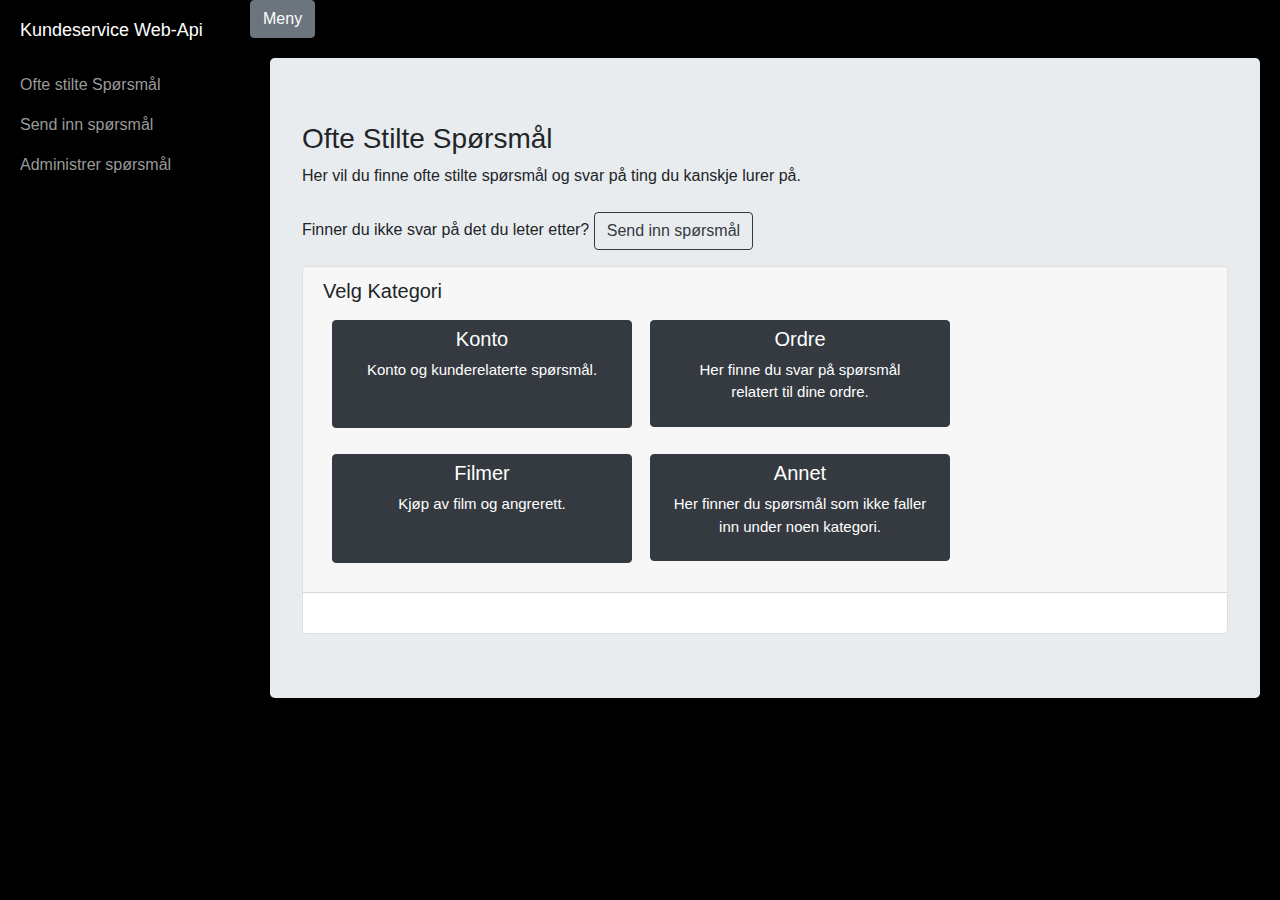
<file: CustomerService-Web-Api/index.html>
﻿<!DOCTYPE html>
<html>
<head>
    <meta charset="utf-8" />
    <title></title>

    <script src="Scripts/jquery-3.3.1.min.js"></script>
    <link href="Content/bootstrap.css" rel="stylesheet" />
    <script src="Scripts/jquery.unobtrusive-ajax.min.js"></script>
    <script src="Scripts/bootstrap.bundle.min.js"></script>
    <link href="Content/bootstrap.min.css" rel="stylesheet" />
    <link href="Content/Simple-sidebar.css" rel="stylesheet" />
    <link rel="stylesheet" href="https://cdnjs.cloudflare.com/ajax/libs/font-awesome/4.7.0/css/font-awesome.min.css">
</head>

<body style="background-color:black">

    <div id="wrapper" class="toggled">
        <!-- Sidebar -->
        <div class="float-md-right" id="sidebar-wrapper">

            <ul class="sidebar-nav">
                <li class="sidebar-brand">
                    <a href="index.html">
                        Kundeservice Web-Api
                    </a>
                </li>
                <li> 
                    <a href="index.html">Ofte stilte Spørsmål</a>
                </li>
                <li>

                    <a href="QuestionPage.html">Send inn spørsmål</a>
                </li>
                <li>

                    <a href="Administration.html">Administrer spørsmål</a>
                </li>
            </ul>
        </div>
        <!-- /#sidebar-wrapper -->
        
        <!-- Side innhold -->
        <!--Meny knappen-->
        <a href="#menu-toggle" class="btn btn-secondary" id="menu-toggle">Meny</a>


        <!--div content wrapper alt side innhold skal inni denne div-->
        <div id="page-content-wrapper">



            <div class="jumbotron">
                <h3>Ofte Stilte Spørsmål</h3>
                <p>
                    Her vil du finne ofte stilte spørsmål og svar på ting du kanskje lurer på. <br /><br />
                    Finner du ikke svar på det du leter etter?
                    <button type="button" class="btn btn-outline-dark" onclick="location.href='QuestionPage.html'">Send inn spørsmål</button>
                </p>

                <div id="accordion">
                    <div class="card">
                        <div class="card-header" id="headingOne">


                            <h5 class="">Velg Kategori </h5>
                            
                            <div class="btn-toolbar" id="hideCategory">
                                <!--Knapp som velger kategori: Konto-->
                                <h5 class="">
                                    <button onclick="setCategoryAccount()" style="width:300px; margin:9px" type="button" class="btn btn-dark" data-toggle="" data-target="#collapseOne" aria-expanded="true" aria-controls="collapseOne">
                                        <h5 class="title">Konto</h5>
                                        <p style="font-size:15px">Konto og kunderelaterte spørsmål.</p><br />
                                    </button>
                                </h5>

                                <!--Knapp som velger kategori: Ordre-->
                                <h5 class="">
                                    <button onclick="setCategoryOrder()" style="width:300px; margin:9px" type="button" class="btn btn-dark" data-toggle="" data-target="#collapseOne" aria-expanded="true" aria-controls="collapseOne">
                                        <h5 class="title">Ordre</h5>
                                        <p style="font-size:15px">Her finne du svar på spørsmål<br /> relatert til dine ordre.</p>
                                    </button>
                                </h5>

                                <!--Knapp som velger kategori: Filmer-->
                                <h5 class="">
                                    <button onclick="setCategoryMovie()" style="width:300px; margin:9px" type="button" class="btn btn-dark" data-toggle="" data-target="#collapseOne" aria-expanded="true" aria-controls="collapseOne">
                                        <h5 class="title">Filmer</h5>
                                        <p style="font-size:15px">Kjøp av film og angrerett.</p><br />
                                    </button>
                                </h5>

                                <!--Knapp som velger kategori: Annet-->
                                <h5 class="">
                                    <button onclick="setCategoryOther()" style="width:300px; margin:9px" type="button" class="btn btn-dark" data-toggle="" data-target="#collapseOne" aria-expanded="true" aria-controls="collapseOne">
                                        <h5 class="title">Annet</h5>
                                        <p style="font-size:15px">Her finner du spørsmål som ikke faller<br/> inn under noen kategori.</p>
                                    </button>
                                </h5>
                            </div>
                        </div>


                        <!--Her vises spørsmål og svar fra databasen i #divResult-->
                        <div id="collapseOne" class="" aria-labelledby="headingOne" data-parent="#accordion">
                            <div class="card-body">

                                <!--Data fra api blir sendt hit-->
                                <div class="" id="divResult"></div>


                                <!--Viser et loading ikon frem til dataene er hentet gjennom Api`et-->
                                <div class="text-center" id="hideme">

                                    <i class="fa fa-spinner fa-spin fa-5x" alt="Loading..."></i>
                                </div>
                                <!--<script type="text/javascript">
                                    $("#loadingicon").hide();
                                </script>-->



                            </div>
                        </div>
                    </div> <!--div class "card"-->


                </div> <!--div class "accordion"-->



            </div> <!--denne avslutter jumbotron grå bakgrunn-->

        </div> <!--div content wrapper alt side innhold skal inni denne div-->

    </div> <!--Denne avslutter wrapper-->
    
    
    
    <!--Script og funksjoner-->

    <!--On start up script-->

    <!--Gjemmer sidemeny ved klikk-->
    <script>
        $("#menu-toggle").click(function (e) {
            e.preventDefault();
            $("#wrapper").toggleClass("toggled");
        });
    </script>

    <script type="text/javascript">
        //variabel som setter kategori for spørsmål
        var category = "";

        //Loading ikon som kommer etter man velger kategori, ikke synlig før man velger kategori
        $("#hideme").hide();

        $(function () {
            //GetAllQuestions();
        });

        function GetAllQuestions() {
            $.ajax({
                url: '/api/Api',
                type: 'GET',
                success: function (data) {

                    GetAll(data);
                },
                error: function (x, y, z) {
                    alert(x + '\n' + y + '\n' + z);
                }
            });
        }


        
        function GetAll(QandAs) {
            

            var strResult = "<div id='accordion'>";

            $.each(QandAs, function (i, p) {

                if (p.Category === category && p.Question !== "") {
                    var knappid = p.Id;


                    strResult += "<div class='card'><div class='card-header' id='headingTwo'>";
                    strResult += "<h5 class='mb-0'><button class='btn btn-link' data-toggle='collapse' data-target='#collapseTwo' aria-expanded='true' aria-controls='collapseTwo' style='color:black; font-size: 20px'>";

                    //spørsmål hentet gjennom Api
                    strResult += p.Question;
                    strResult += "</button></h5></div>";

                    //svar hentet gjennom Api
                    strResult += "<div id='collapseTwo' aria-labelledby='headingTwo' data-parents='#accordion'>";
                    strResult += "<div class='card-body'>";
                    strResult += p.Answer;

                    //avstemmings knapper med ikoner for å rate spørsmål og svar
                    //ikoner er hentet fra https://www.w3schools.com/icons/fontawesome_icons_intro.asp
                    strResult += "<div class='float-right'><button value='" + knappid + "' onclick='voteDownAnswer(this.value)' class='fa fa-thumbs-o-down fa-2x'></button>" + " ";
                    strResult += p.Votecounter + " ";
                    strResult += "<button value='" + knappid + "' onclick='voteUpAnswer(this.value)' class='fa fa-thumbs-o-up fa-2x'> </button></div>";

                    strResult += "</div></div></div>"
                }
            });

            strResult += "</div>";
            
            $("#divResult").html(strResult);

            //Skrur av loading ikonet når dataene er ferdig lastet
            $("#hideme").hide();  

        }

        


        //Funksjon som stemmer ned/ trekker ifra poeng til spørsmål/svar hvis man er misfornøyd med spørsmålet/svaret, utfører et PUT kall som lagrer avstemmingen til databasen.
        function voteDownAnswer(val) {

            //Sier at type = 1 som betyr at spørsmål og svar skal få en positiv stemme
            var type = 0;
            console.log(val + type);


            var newVote = {
                Id: val, VoteType: type,
            }

            //Kaller på Api`ets PUT metode i ApiController
            $.ajax({
                url: '/api/Api/',
                type: 'PUT',
                data: JSON.stringify(newVote),
                contentType: "application/json;charset=utf-8",
                success: function (data) {

                    GetAllQuestions(data);

                },
                error: function (x, y, z) {
                    alert(x + '\n' + y + '\n' + z);
                }
            });
        }



        //Funksjon som stemmer opp/ gir poeng til spørsmål/svar, utfører et PUT kall som lagrer avstemmingen til databasen.
        function voteUpAnswer(val) {

            //Sier at type = 1 som betyr at spørsmål og svar skal få en positiv stemme
            var type = 1;

            var newVote = {
                Id: val, VoteType: type,
            }

            $.ajax({
                url: '/api/Api/',
                type: 'PUT',
                data: JSON.stringify(newVote),
                contentType: "application/json;charset=utf-8",
                success: function (data) {

                    GetAllQuestions(data);

                },
                error: function (x, y, z) {
                    alert(x + '\n' + y + '\n' + z);
                }
            });
        }

        //funksjoner ved buttonclick setter valgt Kategori og velger riktig spørsmål fra valgt kategori
        function setCategoryMovie() {
            $("#hideme").show();
            category = "Movies";
            GetAllQuestions();
        }

        function setCategoryOrder() {
            $("#hideme").show();
            category = "Order";
            GetAllQuestions();
        }

        function setCategoryAccount() {
            $("#hideme").show();
            category = "Account";
            GetAllQuestions();
        }

        function setCategoryOther() {
            $("#hideme").show();
            category = "Other";
            GetAllQuestions();
        }
    </script>
</body>
</html>
</file>
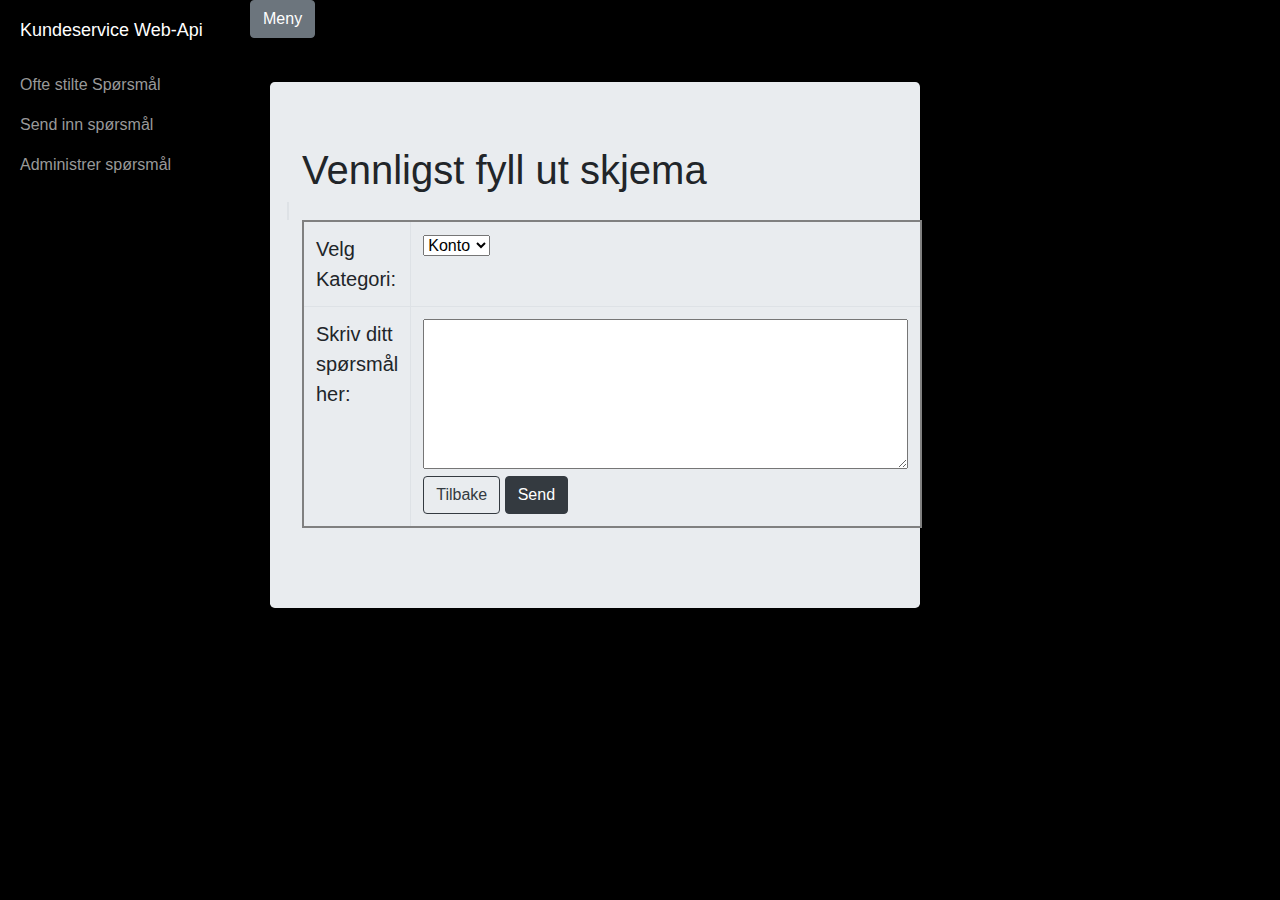
<file: CustomerService-Web-Api/QuestionPage.html>
﻿<!DOCTYPE html>
<html>
<head>
    <meta charset="utf-8" />
    <title></title>

    <script src="Scripts/jquery-3.3.1.min.js"></script>
    <link href="Content/bootstrap.css" rel="stylesheet" />
    <script src="Scripts/jquery.unobtrusive-ajax.min.js"></script>
    <script src="Scripts/bootstrap.bundle.min.js"></script>
    <link href="Content/bootstrap.min.css" rel="stylesheet" />
    <link href="Content/Simple-sidebar.css" rel="stylesheet" />
</head>

<body style="background-color:black">
    <div id="wrapper" class="toggled">

        <!-- Sidebar -->
        <div class="float-md-right" id="sidebar-wrapper">

            <ul class="sidebar-nav">
                <li class="sidebar-brand">
                    <a href="index.html">
                        Kundeservice Web-Api
                    </a>
                </li>
                <li>
                    <a href="index.html">Ofte stilte Spørsmål</a>
                </li>
                <li>

                    <a href="QuestionPage.html">Send inn spørsmål</a>
                </li>
                <li>

                    <a href="Administration.html">Administrer spørsmål</a>
                </li>
            </ul>
        </div>
        <!-- /#sidebar-wrapper -->
        <!-- Page Content -->
        <!--<a href="#page-content-wrapper" class="btn btn-primary" id="fixedbutton">Til toppen</a>-->

        <a href="#menu-toggle" class="btn btn-secondary" id="menu-toggle">Meny</a>


        <div class="float-md-none" id="page-content-wrapper">

            <div class="row">

                <div class="col-8">
                    <div class="tab-content" id="nav-tabContent">
                        <br />
                        <div class="jumbotron">
                            <div class="" id="sendquestion">
                                <h1 class="display-5">Vennligst fyll ut skjema</h1>

                                <div class="row">
                                    <div class="border" style="border:2px solid black"> <p id="questionsent" style="display:none">Takk for at du sendte inn spørsmål. Du blir automatisk sendt videre!<p /></div>
                                </div>

                                <table class="table table-bordered" style="border:2px solid grey">

                                    <tr>
                                        <td class="border" style="border:2px solid grey; font-size:20px">Velg Kategori:</td>
                                        <td>
                                            <select name="Kategori" id="categoryvalue2">
                                                <option value="Account">Konto</option>
                                                <option value="Order">Ordre</option>
                                                <option value="Movies">Filmer</option>
                                                <option value="Other">Annet</option>
                                            </select>
                                        </td>
                                    </tr>

                                    <tr>
                                        <td class="border" style="border:2px solid grey; font-size:20px">Skriv ditt spørsmål her: </td>
                                        <td>
                                            <div id="message" style="color:red"></div>
                                            <textarea id="newquestion" rows="6" cols="50"></textarea>
                                            <div>
                                                <button type="button" class="btn btn-outline-dark" onclick="location.href='index.html'">Tilbake</button>
                                                <button onclick="SavequestionFromClient()" class="btn btn-dark">Send</button>

                                                <p id="waiting" style="display:none">Sender spørsmål, vennligst vent......</p>
                                            </div>
                                        </td>
                                    </tr>
                                </table>
                            </div>
                        </div>
                    </div>
                </div>
            </div>
        </div>

    </div> <!--Denne avslutter wrapper-->
    <!--Script og funksjoner-->


    <script type="text/javascript">
        //funksjon som lagrer spørsmål fra bruker gjennom api sin POST metode, sjekker på frontend om lengden på teksten er minimum 2 bokstaver.
        //På backend er det regex validering for sikkerhet
        function SavequestionFromClient() {

            var lengde = $('#newquestion').val().length;
            console.log(lengde);

            if (lengde > 2 && lengde < 300) {
                Waitingmsg();

                var newQuestion = {
                    Question: $('#newquestion').val(), Category: $('#categoryvalue2').val()
                };

                $.ajax({
                    url: '/api/Api/',
                    type: 'POST',
                    data: JSON.stringify(newQuestion),
                    contentType: "application/json;charset=utf-8",
                    success: function (data) {
                        setTimeout("hidequestionform()", 4000);
                        location.href = "index.html";

                    },
                    error: function (x, y, z) {
                        alert(x + '\n' + y + '\n' + z);
                    }
                });
            } else {
                var message = "Du må minimum skrive 3 tegn!";
                $("#message").text(message);
            }
        }
    </script>

    <!--Gjemmer sidemeny ved klikk-->
    <script>
        $("#menu-toggle").click(function (e) {
            e.preventDefault();
            $("#wrapper").toggleClass("toggled");
        });
    </script>

    <!--Etter innsendt spørsmål gjemmes innsendingsskjemaet-->
    <script>
        function hidequestionform() {
            var x = document.getElementById("sendquestion");
            if (x.style.display === "none") {
                x.style.display = "block";

            } else {
                x.style.display = "none";
            }
        }
    </script>

    <!--Melding som vises for bruker mens spørsmålet blir sendt inn-->
    <script>
        function Waitingmsg() {
            var y = document.getElementById("waiting");
            if (y.style.display === "none") {
                y.style.display = "block";
                setTimeout("Waitingmsg", 4000);

            } else {
                y.style.display = "none";


            }
        }
    </script>

    <!--Displayer div som inneholder waitingmsg.-->
    <script>
        function Showmsg() {
            var x = document.getElementById("questionsent");
            if (x.style.display === "none") {
                x.style.display = "block";


            } else {
                x.style.display = "none";

            }
        }
    </script>

</body>
</html>
</file>
<file: CustomerService-Web-Api/Content/Simple-sidebar.css>
﻿/*!
 * Start Bootstrap - Simple Sidebar (https://startbootstrap.com/template-overviews/simple-sidebar)
 * Copyright 2013-2017 Start Bootstrap
 * Licensed under MIT (https://github.com/BlackrockDigital/startbootstrap-simple-sidebar/blob/master/LICENSE)
 */




body {
    overflow-x: hidden;
}

#fixedbutton {
   
    top: 0px;
    right: 0px;
}


#wrapper {
    padding-left: 0;
    -webkit-transition: all 0.5s ease;
    -moz-transition: all 0.5s ease;
    -o-transition: all 0.5s ease;
    transition: all 0.5s ease;
}

    #wrapper.toggled {
        padding-left: 250px;
    }

#sidebar-wrapper {
    z-index: 1000;
    position: fixed;
    left: 250px;
    width: 0;
    height: 100%;
    margin-left: -250px;
    overflow-y: auto;
    background: #000;
    -webkit-transition: all 0.5s ease;
    -moz-transition: all 0.5s ease;
    -o-transition: all 0.5s ease;
    transition: all 0.5s ease;
}

#wrapper.toggled #sidebar-wrapper {
    width: 250px;
}

#page-content-wrapper {
    width: 100%;
    position: absolute;
    padding: 15px;
}

#wrapper.toggled #page-content-wrapper {
    position: absolute;
    margin-right: -250px;
}


/* Sidebar Styles */

.sidebar-nav {
    position: absolute;
    top: 0;
    width: 250px;
    margin: 0;
    padding: 0;
    list-style: none;
}

    .sidebar-nav li {
        text-indent: 20px;
        line-height: 40px;
    }

        .sidebar-nav li a {
            display: block;
            text-decoration: none;
            color: #999999;
        }

            .sidebar-nav li a:hover {
                text-decoration: none;
                color: #fff;
                background: rgba(255, 255, 255, 0.2);
            }

            .sidebar-nav li a:active, .sidebar-nav li a:focus {
                text-decoration: none;
            }

    .sidebar-nav > .sidebar-brand {
        height: 65px;
        font-size: 18px;
        line-height: 60px;
    }

        .sidebar-nav > .sidebar-brand a {
            color: #999999;
        }

            .sidebar-nav > .sidebar-brand a:hover {
                color: #fff;
                background: none;
            }

@media(min-width:768px) {
    #wrapper {
        padding-left: 0;
    }

        #wrapper.toggled {
            padding-left: 250px;
        }

    #sidebar-wrapper {
        width: 0;
    }

    #wrapper.toggled #sidebar-wrapper {
        width: 250px;
    }

    #page-content-wrapper {
        padding: 20px;
        position: relative;
    }

    #wrapper.toggled #page-content-wrapper {
        position: relative;
        margin-right: 0;
    }


}

/* The Modal (background) */
.modal {
    display: none; /* Hidden by default */
    position: fixed; /* Stay in place */
    z-index: 1; /* Sit on top */
    left: 0;
    top: 0;
    width: 100%; /* Full width */
    height: 100%; /* Full height */
    overflow: auto; /* Enable scroll if needed */
    background-color: rgb(0,0,0); /* Fallback color */
    background-color: rgba(0,0,0,0.4); /* Black w/ opacity */
}

/* Modal Content/Box */
.modal-content {
    background-color: #fefefe;
    margin: 15% auto; /* 15% from the top and centered */
    padding: 20px;
    border: 1px solid #888;
    width: 80%; /* Could be more or less, depending on screen size */
}

/* The Close Button */
.close {
    color: #aaa;
    float: right;
    font-size: 28px;
    font-weight: bold;
}

    .close:hover,
    .close:focus {
        color: black;
        text-decoration: none;
        cursor: pointer;
    }
</file>
